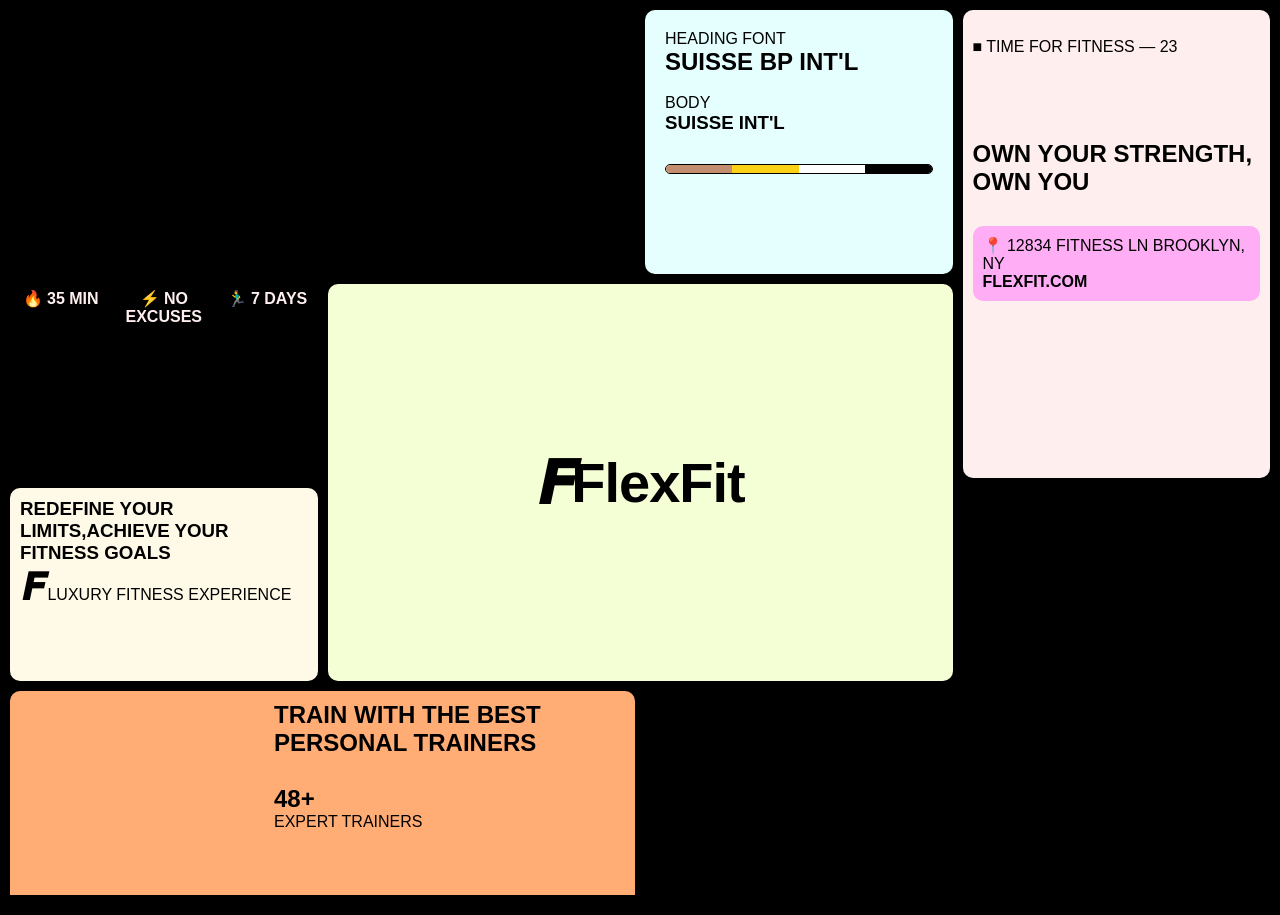
<file: assignment4/index1.html>
<!DOCTYPE html>
<html lang="en">
<head>
    <meta charset="UTF-8">
    <meta name="viewport" content="width=device-width, initial-scale=1.0">
    <link rel="stylesheet" href="./style1.css">
    <title>Project 1</title>
</head>
<body>
    <main>
        <div class="top-left">
            <div class="badge-container">
                <span>🔥 35 MIN</span>
                <span>⚡ NO EXCUSES</span>
                <span>🏃‍♂️ 7 DAYS</span>
            </div>
        </div>
        <div class="top-center1">
            <div>
                <h2>||||</h2>
                <h3></BR>USE OUR APP FOR COMPILING A QUALITY WORKOUT!</h3>
            </div>
            <div class="G-logo">

            </div>
        </div>
        <div class="top-center2">
            <p>HEADING FONT </p>
            <h2>SUISSE BP INT'L</h2>
            <P> <br>BODY</P>
            <H3>SUISSE INT'L</H3>
            <div class="color-bar">
                <span style="background: #c38e70;"></span>
                <span style="background: #fcd116;"></span>
                <span style="background: #ffffff;"></span>
                <span style="background: #000000;"></span>
            </div>
        </div>
        <div class="top-right">
            <div class="top-tag"> <br>■ TIME FOR FITNESS — 23</div>
            <h2> <br> <br> <br>OWN YOUR STRENGTH, OWN YOU</h2>
            <div class="address-box">
                <p>📍 12834 FITNESS LN BROOKLYN, NY</p>
                <p class="url">FLEXFIT.COM</p>
            </div>
        </div>
        <div class="center">
            <span class="logo-icon">𝙁</span>
            <h1>FlexFit</h1>
        </div>
        <div class="bottom-left-up">
            <div class="text-B">
                <h3>REDEFINE YOUR LIMITS,ACHIEVE YOUR FITNESS GOALS</h3>
                <div>
                    <span class="logo-icon2">𝙁</span>
                    <span>LUXURY FITNESS EXPERIENCE</span>
                </div>
            </div>
        </div>
        <div class="bottom-left">
            <div class="logo-B"></div>
            <div class="text-B">
                <h2>TRAIN WITH THE BEST PERSONAL TRAINERS</h2>
                <div class="trainer-stats">
                    <h2> <br>48+</h2>
                    <span>EXPERT TRAINERS</span>
                </div>
            </div>
        </div>
        <div class="bottom-right1"></div>
        <div class="bottom-right2"></div>
    </main>
</body>
</html>
</file>
<file: assignment4/style1.css>
*{
    margin: 0;
    padding: 0;
    box-sizing: border-box;
    font-family: 'Poppins', sans-serif;
}

html,body{
    height: 100%;
    width: 100%;
    overflow: hidden;
    background-color: #000000;
    padding : 5px;
}

main{
    height: calc(100vh - 20px);
    width: 100%;
    display: grid;
    grid-template-columns: repeat(4,1fr);
    grid-template-rows: 30% 22% 22% 26%;
    background-color: #000000;
    gap: 10px;
}

.top-left {
    grid-column: 1/2;
    grid-row: 1/3;
    background-image: url('https://46af2cea9904c8563bc2-1e4edc33db629a3cbabae32f17c146c4.ssl.cf3.rackcdn.com/12059_179975ef-85ef-4607-9566-a3676dad22b8.jpg');
    background-size: contain;
    border-radius: 10px;
}

.badge-container {
    display: grid;
    grid-template-columns: repeat(3,1fr);
    gap: 10px;
    padding: 4px;
    margin-top: 270px;
}

.badge-container span {
    background-color: rgba(0, 0, 0, 0.5);
    color: #ffefef;
    font-weight: 600;
    padding: 5px;
    border-radius: 5px;
    text-align: center;
}

.top-center1{
    grid-column: 2/3;
    grid-row: 1/2;
    background-image: url('https://image.slidesdocs.com/responsive-images/background/elegant-creative-geometric-yellow-color-of-the-year-business-powerpoint-background_10de44366e__960_540.jpg');
    border-radius: 10px;
    padding: 10px;
    display: grid;
    grid-template-rows: 5fr 1fr;
}

.G-logo {
    background-image: url('https://gippslandports.vic.gov.au/wp-content/uploads/2022/07/Google-Play-2-1024x311.png');
    background-repeat: no-repeat;
    background-size: contain;
    border-radius: 10px;
}

.top-center2{
    grid-column: 3/4;
    grid-row: 1/2;
    background-color: #e5fefe;
    border-radius: 10px;
    padding: 20px;
}

.color-bar {
  display: flex;
  height: 10px;
  border-radius: 5px;
  overflow: hidden;
  margin-top: 30px;
  border: 1px solid #000000;
}
.color-bar span {
  flex: 1;
}

.top-right {
    grid-column: 4/5;
    grid-row: 1/3;
    background-color: #ffeeee;
    border-radius: 10px;
    padding: 10px;
}

.address-box {
    background-color: #ffaef6;
    border-radius: 10px;
    padding: 10px;
    border-radius: 10px;
    margin-top: 30px;
    font-size: medium;
}

.url {
    font-weight: 700;
}

.center {
    grid-column: 2/4;
    grid-row: 2/4;
    background-color: #f5ffd5;
    border-radius: 10px;
    display: flex;
    align-items: center;
    justify-content: center;
}

.logo-icon {
  font-size: 4rem;
  font-weight: 900;
}

.center h1{
    font-size: 3.5rem;
    font-weight: 900;
    letter-spacing: -1px;
}

.bottom-left-up{
    grid-column: 1/2;
    grid-row: 3/4;
    background-color: #fffae8;
    border-radius: 10px;
    padding: 10px;
}

.logo-icon2 {
    font-size: 2.5rem;
    font-weight: 900;
}

.bottom-left {
    grid-column: 1/3;
    grid-row: 4/5;
    background-color: #ffac75;
    border-radius: 10px;
    display: grid;
    grid-template-columns: 2fr 3fr;
    gap: 20px;
    padding: 10px;
}

.logo-B {
    height: 100%;
    width: auto;
    background-image: url('https://tse2.mm.bing.net/th/id/OIP.8LqsupiKe8u8t2ReiVdRFQHaE7?r=0&rs=1&pid=ImgDetMain&o=7&rm=3');
    border-radius: 10px;
    background-size: contain;
}


.bottom-right1 {
    grid-column: 3/4;
    grid-row: 4/5;
    background-image: url('https://media.istockphoto.com/id/1481851560/photo/beautiful-woman-walking-outdoors-looking-behind-and-laughing.jpg?s=612x612&w=0&k=20&c=dxY-uVed8wG7NseeSiCP3Eakks2YSSR7ACpb1M-BAao=');
    border-radius: 10px;
    background-size: contain;
}

.bottom-right2 {
    grid-column: 4/5;
    grid-row: 3/5;
    background-image: url('https://studioflex.co.uk/wp-content/uploads/2024/09/StudioFlex-iPhone-Mockup.png');
    background-size: contain;
    border-radius: 10px;
}
</file>
